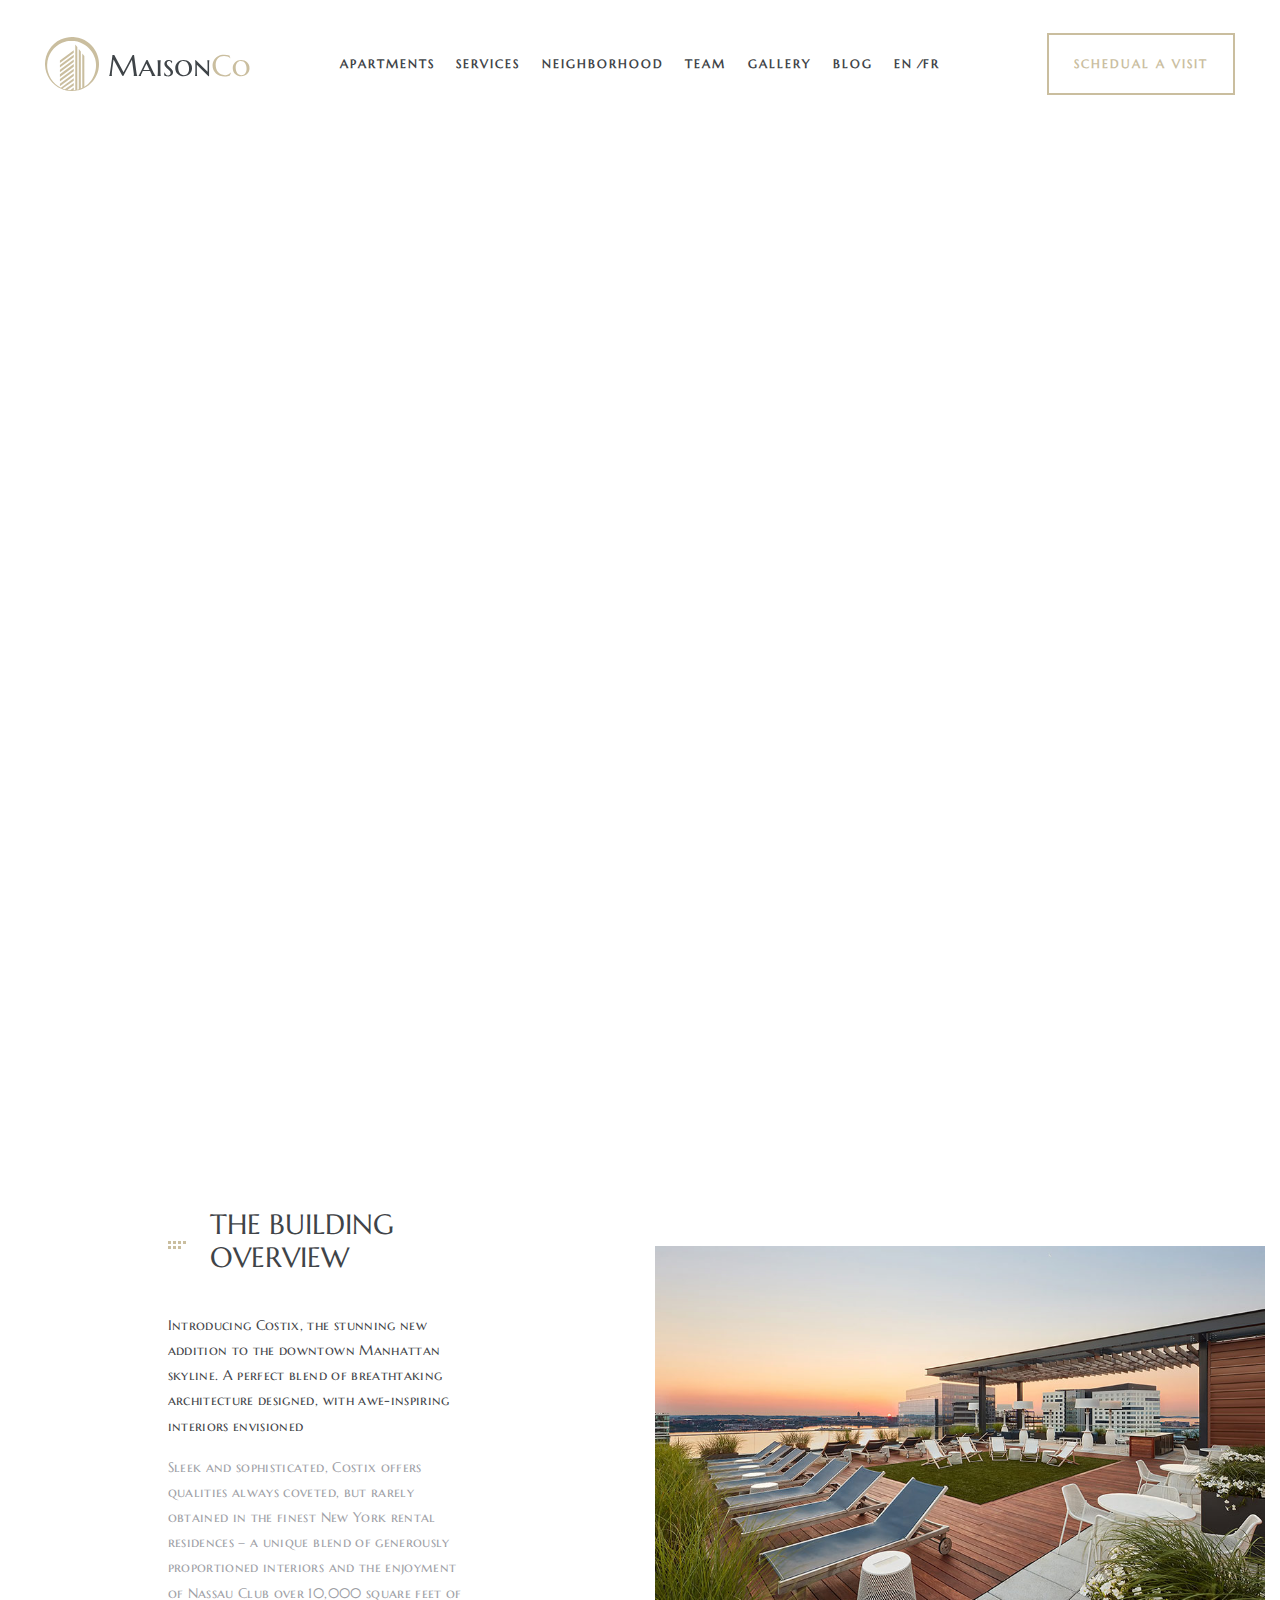
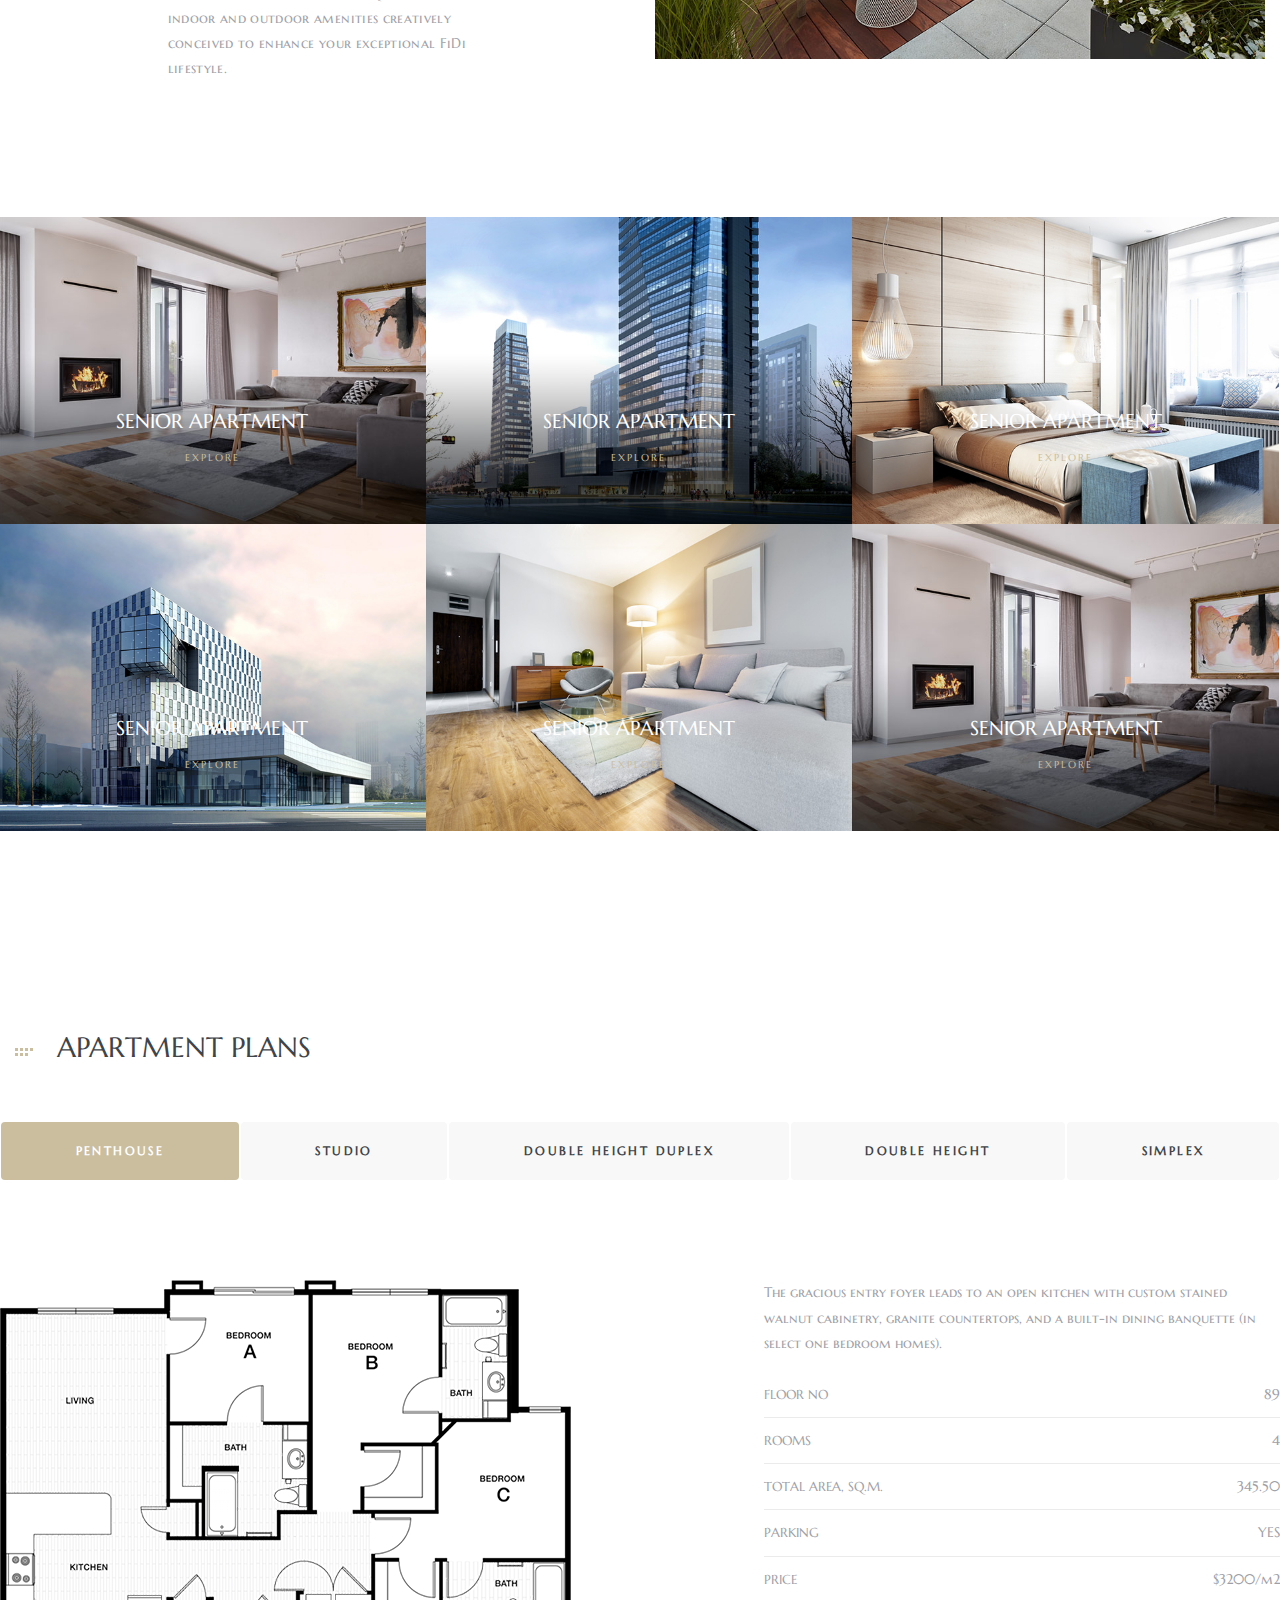
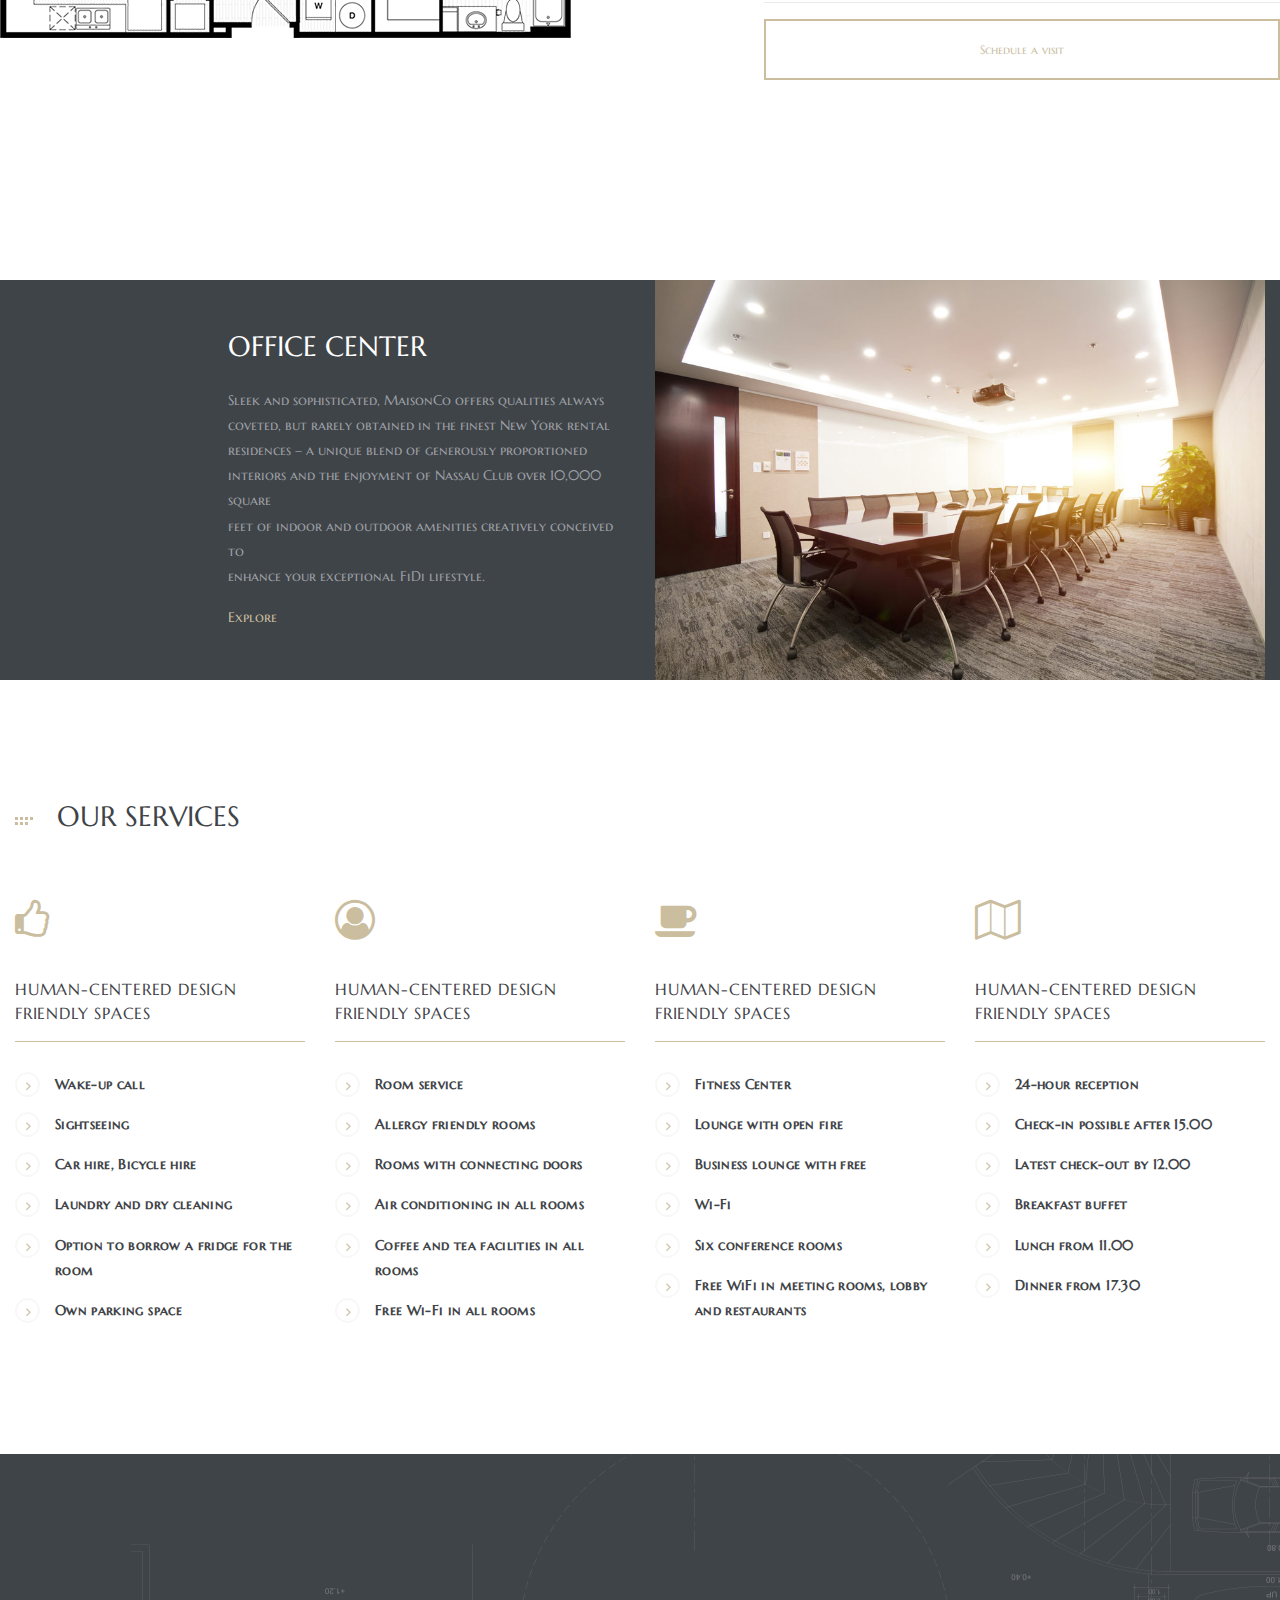
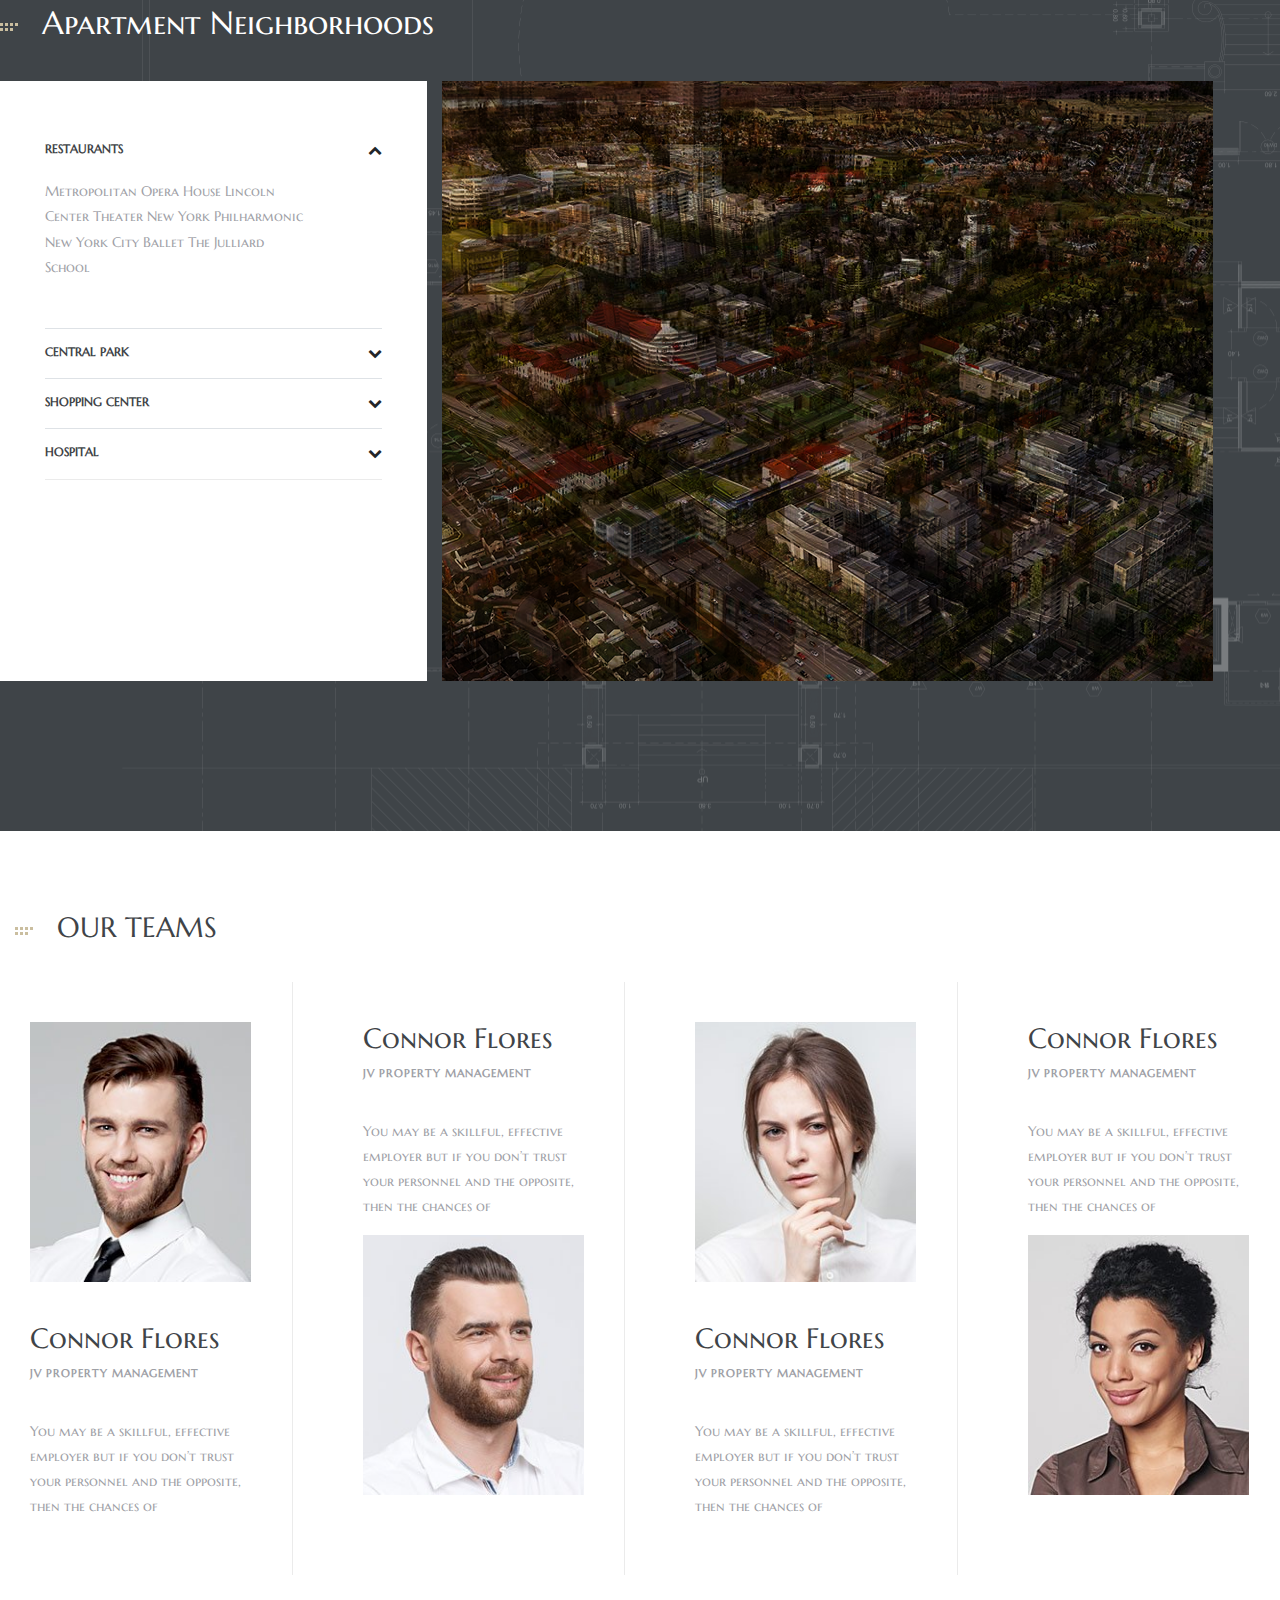
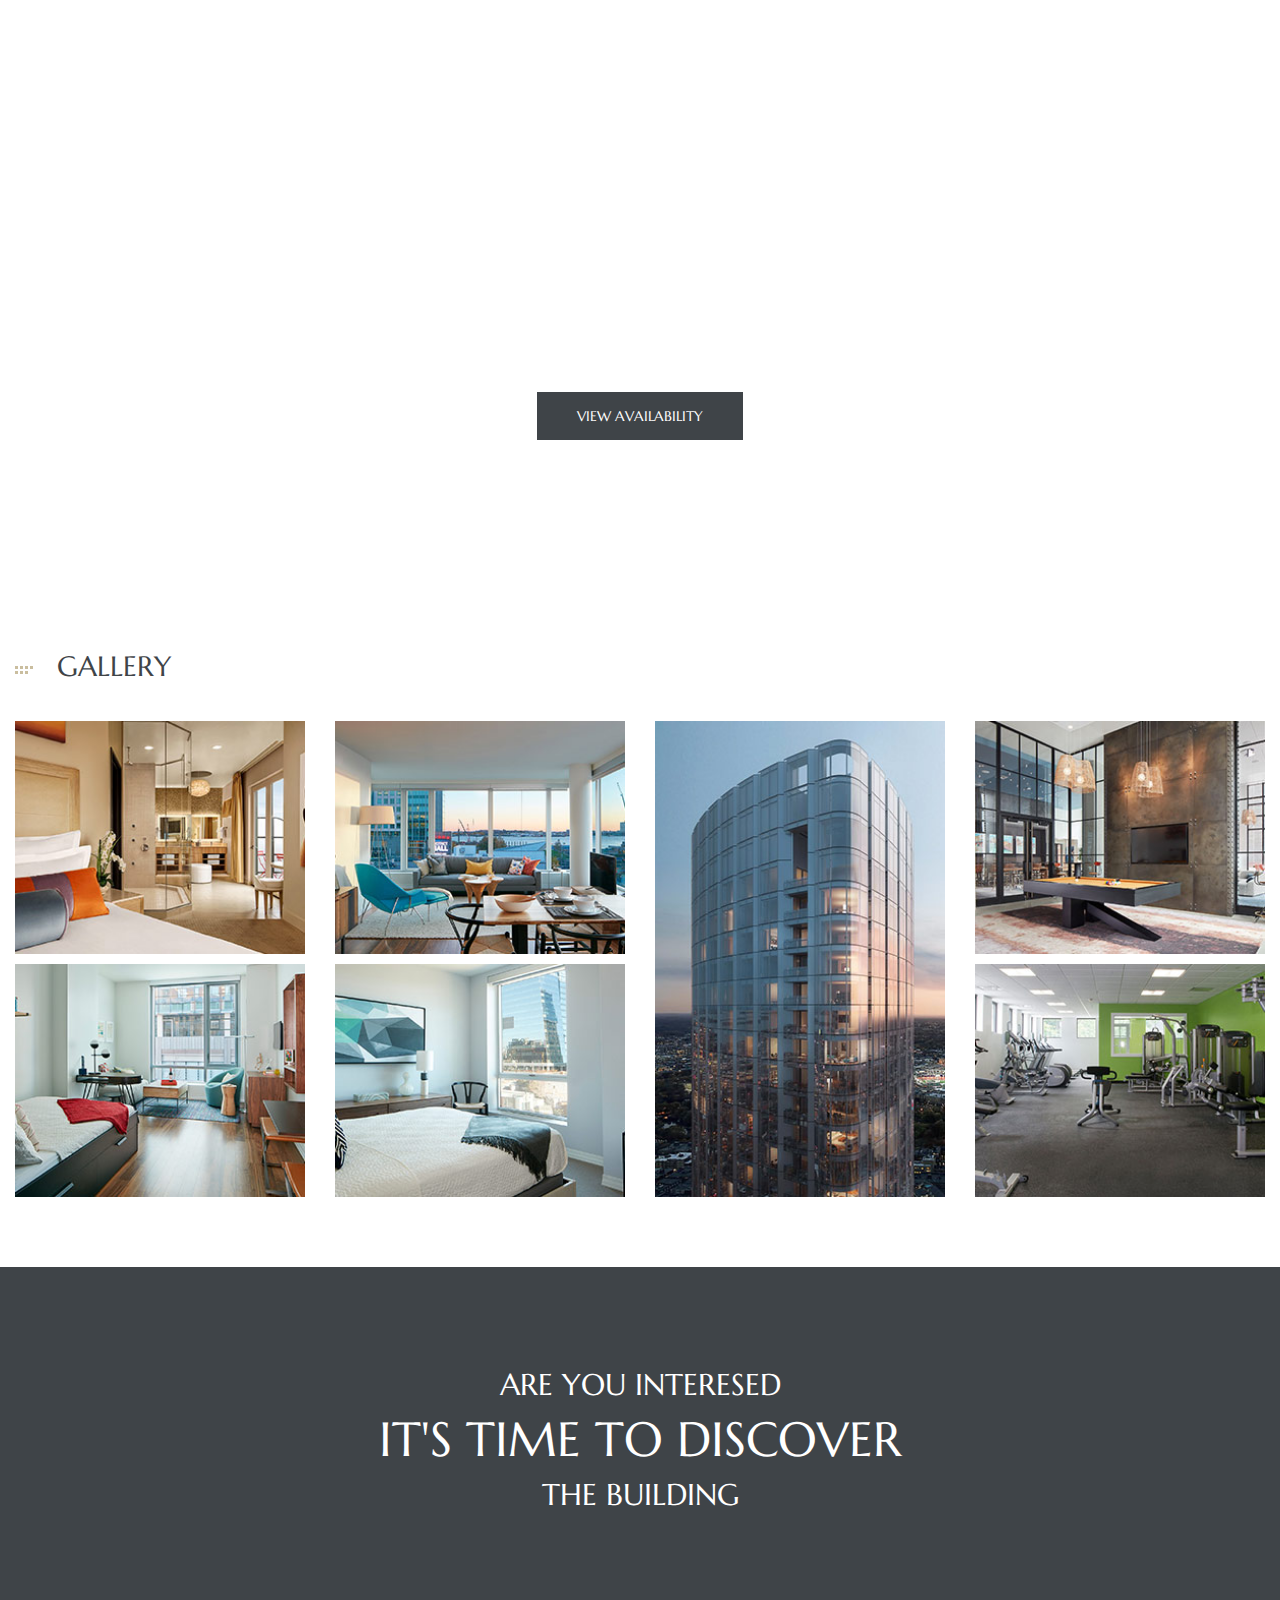
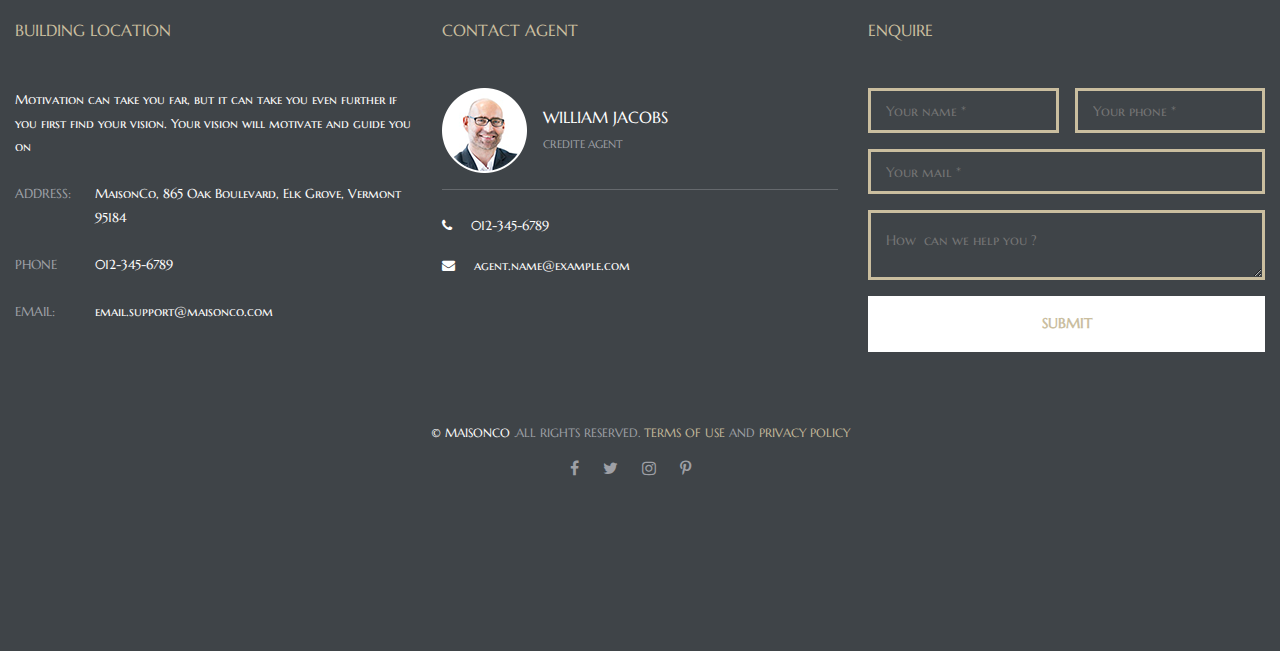
<file: index.html>
<!DOCTYPE html>
<html lang="en">

<head>
  <meta charset="utf-8">
  <meta http-equiv="X-UA-Compatible" content="IE=edge">
  <meta name="viewport" content="width=device-width, initial-scale=1.0, maximum-scale=1.0">
  <link rel="stylesheet" href="./css/lib/bootstrap.min.css">
  <link rel="stylesheet" href="./css/lib/font-awesome-4.7.0">
  <link rel="stylesheet" href="https://stackpath.bootstrapcdn.com/bootstrap/4.3.1/css/bootstrap.min.css"
    integrity="sha384-ggOyR0iXCbMQv3Xipma34MD+dH/1fQ784/j6cY/iJTQUOhcWr7x9JvoRxT2MZw1T" crossorigin="anonymous">
  <link rel="stylesheet" href="https://cdnjs.cloudflare.com/ajax/libs/font-awesome/4.7.0/css/font-awesome.min.css">
  <link href="https://fonts.googleapis.com/css?family=Marcellus+SC|Open+Sans&display=swap" rel="stylesheet">
  <script src="./js/lib/jquery3.3.1.js"></script>
  <link rel="stylesheet" type="text/css" href="./css/_style.css">
  <link rel="stylesheet" type="text/css" href="./css/header.css">
  <title>Maisonco</title>
</head>
<script>
  $(function () {
    var includes = $('[data-include]');
    jQuery.each(includes, function () {
      var file = $(this).data('include') + '.html';
      $(this).load(file);
    });
  });
</script>

<body>
  <!-- <button onclick="myFunction()">Click me</button> -->
  <div class="">
    <header>
      <div data-include="header"></div>
    </header>
    <main>
      <div data-include="main"></div>
    </main>
    <footer>
      <div data-include="footer"></div>
    </footer>
  </div>

  <script src="./js/lib/jquery3.3.1.js"></script>
  <script src="./js/lib/jquery-ui.min.js"></script>
</body>

</html>
</file>
<file: css/_style.css>
* {
    margin: 0;
    padding: 0;
    box-sizing: border-box;
  }
*, *::before, *::after {
    box-sizing: border-box;
} 
body {
    font-family: 'Marcellus SC', serif;
    font-size: 14px;
    font-weight: 400;
    line-height: 1.8;
    color: #9ea0a6;
    text-align: left;
    
}
.h1, .h2, .h3, .h4, .h5, .h6, h1, h2, h3, h4, h5, h6 {
    margin-bottom: .5rem;
    font-family: 'Marcellus SC', serif;
    font-weight: 400;
    line-height: 1.2;
    color: #3f4448;
}
.container-fluid{
    max-width: 1820px;
}
@media (min-width:1200px){
    .container {
        max-width: 1290px !important;
    }

}
@media(max-width:576px){
    .container {
        font-size: 10px;
    }
}

@media(max-width: 768px){
    .container {
        font-size: 12px;
    }
}
.section-wrapper{
    padding: 60px 0;
}
.box-header{
    height: 1020px;
    background-image: url(http://dev.wpopal.com/maisonco/wp-content/uploads/2018/12/slide-home2.jpg);
    background-repeat: no-repeat;
    background-size: cover;
    position: relative;
}
.site-header{
    background: #ffffff;
}  
.timeopen {
    position: absolute;
    bottom: 25px;
}
.timeopen{
    position: absolute;
   color: #ffffff;
   text-transform: uppercase;

}
.timeopen p{
    font-weight: bold;
}
.navbar-nav > ul {
    display: flex;
    align-items: center;
    justify-content: center;
}
.navbar-light .navbar-nav .nav-link {
    padding: 15px 0;
    color: #3f4448;
    font-size: 12px;
    text-transform: uppercase;
    position: relative;
    font-weight: 600;
    letter-spacing: 2px;

}
.navbar-light .navbar-nav .nav-link:hover:after{
    content: "";
    position: absolute;
    height: 3px;
    width: 40px;
    background-color: #cabe9f;
    opacity: 1;
    bottom: 0;
    left: 0;
}
.mainmenu-container > ul > li:not(:last-child) {
    margin-right: 60px;
}
.btn {
    text-transform: uppercase;
    letter-spacing: 0.15em;
    border: 2px solid #cabe9f; 
    border-radius: 0px;
    font-size: 12px;
    padding: 20px 25px;
}
.header-schedual :hover{
    color: #fff;
    background-color: #b8a87f;
    border-color: #b8a87f;
    font-size: 12px;
}
.header-schedual span{
    color: #cabe9f;
    display: inline-block;
    font-weight: bold;
    letter-spacing: 2px;
}
.slider-list-detail{
    position: relative;
    color: #ffffff;
    text-transform: uppercase;
    font-weight: 300;
    width: 100%;
}
.slider-content h2{
    font-size: 72px;
    font-weight: 400;
}
.slider-content h5{
    font-size: 30px;
    font-weight: 300;
}
.slider-content{
    position: absolute;
    width: 100%;
    text-align: center;
    margin-top: 325px;
}
.intro-content .intro-content-2{
    color: #9ea0a6;
    font-weight: 400;
    letter-spacing: 0.35px;
}
.property-title a{
    font-size: 20px;
    /* color: #ffffff; */
    font-weight: 400;
    text-transform: uppercase;
}
.entry-content {
    position: absolute;
    left: -1px;
    right: -1px;
    bottom: 0;
    text-align: center;
    margin-bottom: 0;
    padding-top: 85px;
    padding-bottom: 55px;
    max-height: 100%;
    z-index: 99;
}
.entry-content .property-title{
    font-weight: 400;
    text-transform: uppercase;
}
.entry-content .property-title a{
    font-size: 20px;
    color: #ffffff;
}
.entry-content .link-more a{
    color: #cabe9f;
    text-transform: uppercase;
    letter-spacing: 0.2em;
    font-size: 10px;
}
.select-room{
    margin: 40px 0;
}
.plan-wrapper{
    display: flex;
    margin: 0 -15px;
}
.title-plan{
    font-size: 30px;
    color: #3f4448;
    text-transform: uppercase;
    line-height: 30px;
    margin: 0 -15px;
}
.ul.apartment-list-items {
    padding: 0;
}
.apartment-list-item {
    display: flex;
    justify-content: space-between;
    align-items: baseline;
    padding: 10px 0;
    border-bottom: 1px solid #ebebeb;
}
.gallery{
    position: relative;
}
.gallery-wrap{
    max-width: 100%;
    margin: 0 -1px;
}
.nav-pills .nav-link{
    font-size: 12px;
    font-weight: 600;
    text-transform: uppercase;
    line-height: 18px;
    letter-spacing: 2.4px;
    color: #3f4448;
    background-color: #f8f8f8;
    text-align: center;
    margin: 0px 1px 0px 1px;
    padding: 20px 0;
}
.nav-pills .nav-link.active {
    color: #fff;
    background-color: #cabe9f;
}
.nav-pills{
    padding: 20px 0 100px 0;
}
.widget-apartment-info .title-list {
    font-family: "Montserrat", Sans-serif;
    font-weight: 400;
    color: #9ea0a6;
}
.box-ourteam{
    border: solid #ebebeb;
    border-width: 0 1px 0 0;
    padding: 40px;
}
.image-team{
    margin-bottom: 40px;
}
.content-team .job {
    font-size: 11px;
    font-weight: 600;
    margin-bottom: 35px;
    display: block;
    text-transform: uppercase;
    letter-spacing: 1px;
}

.img-fluid {
    max-width: 100%;
    height: auto;
}

.title-list {
    font-size: 13px;
}
.button-wrapper a{
    color: #cabe9f;
    border-color: #cabe9f;
    border-radius: 0px;
    font-size: 12px;
}
.button-wrapper{
    text-align: center;
    border: 2px solid #cabe9f;
    padding: 16px;
}
.button-wrapper:hover{
    
    background-color: #cabe9f;
    border-color: #cabe9f;
}
.button-wrapper a :hover{
    color: #212529;
}
.plan{
    background-image: url(http://dev.wpopal.com/maisonco/wp-content/uploads/2018/12/bg_h2_1.jpg);
    background-position: center right;
    background-repeat: no-repeat;
    margin-top: 0;
    padding: 140px 0;
}
.options{
    display: flex;
    justify-content: flex-end;
    background-color: #3f4448;
}
.widget-wrap{
    flex-direction: column;
    display: flex;
    justify-content: center;
    max-width: 590px;
    flex: 1;
}
.widget-wrap p{
    color: #9ea0a6;
}
.widget-wrap a{
    text-decoration: none;
    color: #b8a87e!important;
}
.heading-title{
    font-size: 30px;
    line-height: 30px;
    font-weight: 400;
    color: #3f4448
}
.text-editor{
    font-size: 14px;
    line-height: 26px;
    font-weight: 400;
    color: rgb(158, 160, 166);
    letter-spacing: 0px;
    font-family: Montserrat;
    
}
.options-link a{
    color: #cabe9f !important;
    letter-spacing: 2px;
    font-weight: 600;
    font-size: 10px;
    text-transform: uppercase;
}
.services .heading-title{
    color: #3f4448;
    text-transform: uppercase;
    /* margin: 0 15px 45px 14px; */
}
.icon-box-icon .icon {
    font-size: 50px;
    display: inline-block;
    flex: 0 0 auto;
    color: red;
}
.icon-list-item{
    padding: 0px 0px 15px 0px;
    font-size: 14px;
    font-weight: 500;
    letter-spacing: 0.35px;
    list-style-type: none;
    display: flex;
}
.icon-list-item:hover .icon-list-icon  {
    border-color: #cabe9f;
}
.icon-list-item:hover .icon-list-text {
    color: #cabe9f;
}
.icon-list-icon{
    min-width: 25px;
    height: 25px;
    border-style: solid;
    border-width: 2px 2px 2px 2px;
    border-color: #f8f8f8;
    border-radius: 50px 50px 50px 50px;
}
.icon-list-icon i {
    font-size: 14px;
    color: #cabe9f;
    padding-left: 9px;
}
.icon-list-text {
    padding-left: 15px;
    color: #3f4448;
    font-size: 14px;
    font-weight: 600;
}
.fa-angle-right:before {
    content: "";
}
.icon-box-title{
    color: #3f4448;
    font-size: 16px;
    text-transform: uppercase;
    line-height: 24px;
    letter-spacing: 0.8px;
    font-family: 'Marcellus SC', serif;
}
.icon .icon{
    font-size: 40px;
    color: #cabe9f;
}
.icon-box-wrapper{
    border-bottom: 1px solid#cabe9f;
    margin-bottom: 30px;
}
.icon-box-icon {
    margin-bottom: 15px;
}
.column-1 .widget-container {
    margin: 0px 0px 60px 0px;
}
.column{
    background-color: #3f4448;
    background-image: url(http://dev.wpopal.com/maisonco/wp-content/uploads/2018/12/bg-apartment.png);
}
.column-2 .heading-title {
    color: #3f4448;
    font-size: 30px;
    text-transform: uppercase;
}

.flx {
    display: flex;
    padding-top: 100px;
    padding-bottom: 30px;
}

.box-six {
    background-image: url(../assets/image/bg1.png);
    margin-bottom: 20px;
      padding-bottom: 150px;
     position: relative;
     padding-top: 150px;
  }
.toppic8 {
    width: 100%;
    text-align: center;
    padding-top: 100px;
    padding-bottom: 100px;
}
.toppic8 h3 {
    text-transform: uppercase;
    font-size: 30px;
    color: #ffffff;
}
.toppic8 h2 {
    text-transform: uppercase;
    font-size: 48px;
    font-weight: 500px;
    color: #ffffff;
}
.toppic8 a {
    text-transform: uppercase;
    text-decoration: none;
    color: #ffffff;
    padding: 15px 40px 15px 40px;
    background-color: #3f4448;    
}
.img-team{
    margin: 0px 0px 40px 0px;

}
.column-2{
    background-image: url(http://dev.wpopal.com/maisonco/wp-content/uploads/2018/12/bg_ab2.jpg);
}
.content-column-2{
    width: 100%;
    position: relative;
    text-align: center;
    
}
.column-2 .heading-title {
    font-size: 52px;
    color: #fff;
    text-transform: uppercase;
}
.content-column-2 {
    padding: 100px 0;
    position: relative;
    width: 100%;
}
.title-column-2{
    display: flex;
    justify-content: center;
    align-items: center;
}
.content-column-2{
    width: 100%;
    text-align: center;
    padding-top: 100px;
    padding-bottom: 100px;
}
.content-column-2 h3{
    text-transform: uppercase;
    margin-bottom: 25px;
    font-size: 50px;
    color: #ffffff;
}
.content-column-2 h2{
    text-transform: uppercase;
    margin-bottom: 40px;
    font-size: 70px;
    color: #ffffff;
}
.content-column-2 a{
    text-transform: uppercase;
    text-decoration: none;
    color: #ffffff;
    padding: 15px 40px 15px 40px;
    background-color: #3f4448;
}
.boss-phone i{
    padding-right: 15px;
}
.contact h4 {
    text-transform: uppercase;
    color: #cabe9f;
    font-size: 16px;
}
.diachi p {
    font-size: 13px;
    color: #ffffff;
}
.addr {
    display: flex;
}
.addr span {
    color: #9ea0a6;
    font-size: 13px;
    margin: 0;
    text-transform: uppercase;
}
.addr p{
    color: #ffffff;
    font-size: 13px;
    margin: 0;
}
.address p {
    color: #9ea0a6;
    padding-right: 30px;
}
.address {
    width: 80px;
    text-transform: uppercase;
}
.boss-profile {
    display: flex;
}
.boss-name h6{
    color: #ffffff;
    text-transform: uppercase;
    font-size: 16px;
}
.boss-name p {
    margin: 0;
    color: #9ea0a6;
    text-transform: uppercase;
    font-size: 11px;
    
}
.boss-name {
    padding-top: 20px;
}
.boss-phone p{
    color: #ffffff;
    font-size: 13px;
}
.boss hr {
    border-color: #65696d;
}
.dang-nhap {
    display: flex;
    justify-content: space-between;
}
.yourname {
    width: 100%;
    height: 45px;
    border: 3px solid #cabe9f;
    padding-left: 15px;
    background-color: #3f4448;

}
.yourphone {
    width: 100%;
    height: 45px;
    border: 3px solid #cabe9f;
    padding-left: 15px;
    background-color: #3f4448;

}
.name {
    width: 48%;
}
.phone-ip {
    width: 48%;

}
.yourmail {
    width: 100%;
    height: 45px;
    border: 3px solid #cabe9f;
    padding-left: 15px;
    background-color: #3f4448;

}
.notein {
    width: 100%;
    height: 70px;
    border: 3px solid #cabe9f;
    background-color: #3f4448;
    padding: 15px;
}
.submit {
    width: 100%;
    background-color: transparent;
    border: none;
    background-color: #ffffff;
    color: #cabe9f;
    text-transform: uppercase;
    padding: 15px 0px 15px 0px;
    font-weight: bold;
}
.submit:hover{
    background-color: #cabe9f;
    color: #fff;
}
.toppic-bot {
    text-align: center;
    width: 100%;
    padding-top: 70px;
    font-size: 12px;
    text-transform: uppercase;

}
.toppic-bot i{
    font-size: 16px; 
    letter-spacing: 20px;
     color: #9ea0a6;
}
.Heading-title{
    margin-bottom: 30px;
    display: flex;
    align-items: center;
    justify-content: flex-start;
}
.intro-content-1{
    color: #3f4448;
    font-weight: 500;
    letter-spacing: .35px;
}
.text-white {
    color: #fff!important;
}
.gallerry-image {
    position: relative;
    
    display: block;
    margin-bottom: 10px;
}
.gallerry-item{
    position: relative;
    width: 100%;
    height: 100%;
    overflow: hidden;
    top: 0;
    bottom: 0;
}
.our-team .no-gutter {
    margin-left: -40px;
    margin-right: -40px;
}
.gallerry-image img{
    width: 100%;
}
.w-lg-50 {
    width: 50%;
}
.box-ten {
    background-color: #3f4448;
    padding-bottom: 170px;
    position: relative;
}
.content-slider a{
    color: #cabe9f;
}
.bg-white{
    background-color: #fff!important;
    padding: 45px;
}

 /* style responsive */
 @media (max-width: 1200px){
     .navigation-top{
         width: 100%;
         flex: 0 0 100%;
         padding: 20px 0;
     }
     .site-header-wrap{
         padding: 0 15px;
         flex-wrap: wrap;
     }
 }
 @media (max-width: 1200px){
     .logo{
         text-align: center;
         width: inherit;
     }
 }
 @media (max-width: 992px){
    .w-lg-50 {
        width: 75%;
    }
 }
 @media (max-width: 576px){
    .slider-list-detail .slider-content h2 {
        font-size: 32px;
        line-height: 40px;
        letter-spacing: -1px;
    }
}
@media (max-width: 767px){
    .slider-list-detail .slider-content h5 {
        font-size: 12px;
        line-height: 26px;
    }
}
@media (max-width: 360px){
    .property {
        margin-bottom: 15px;
    }
}
@media (max-width:360px){
    .container {
        width: 100%;
        padding-right: 15px;
        padding-left: 15px;
        margin-right: auto;
        margin-left: auto;
    }
    .section-wrapper{
        padding: 30px 0;
    }
}
@media (max-width: 360px){
    .plan-wrapper{
        display: block;
        margin: auto;
    }
    .map-wrapper-content{
        padding-top: 50px;
    }
}
@media (max-width:360px) {
    .options{
        display: block;
        margin: auto;
    }
    .content-slider{
        padding: 20px 0;
    }
}
@media (max-width:360px){
    .image-team img{
        width: 100%;
    }
}
@media (max-width:360px ){
    .content-column-2 h3{
        font-size: 30px;
    }
    .content-column-2 h2{
        font-size: 25px;
    }
}
@media (max-width: 1024px){
    .options{
        padding: 50px 0;
    }
}
</file>
<file: css/header.css>
.logo{
    width: 20%;
}
.nav-menu-wrapper{
    padding: 5px 30px;
    flex: 1 1;
}
.site-header-wrap {
    padding: 0 45px;
    margin: 25px 0;
    position: relative;
}
.header-group{
    width: 20%;
    display: flex;
    justify-content: flex-end;
}
@media(max-width: 768px){
    .header-group{
        display: none;
    }
    .logo{
        width: 45%;
    }
    .navbar{
        justify-content: flex-end;
    }
}
/* @media (min-width: 768px){
    .col-md-12 {
        flex: 0 0 100%;
        max-width: 100%;
    }
} */
@media (max-width: 1199px) and (min-width: 992px){
    .logo {
        width: 100%;
        text-align: center;
    }
}

.nav-menu-wrapper li{
    position: relative;
}
.nav-menu-wrapper ul ul {
    background-color: #000;
    box-shadow: 0 0 30px 0 rgba(0,0,0,.05);
    position: absolute;
    top: 100%;
    display: none;
    z-index: 9;
    min-width: 270px;
    padding: 20px 0;
}
.nav-menu-wrapper li {
    position: relative;
}
.nav-menu-wrapper>ul>li>a:hover {
    color: #cabe9f;
}
</file>
